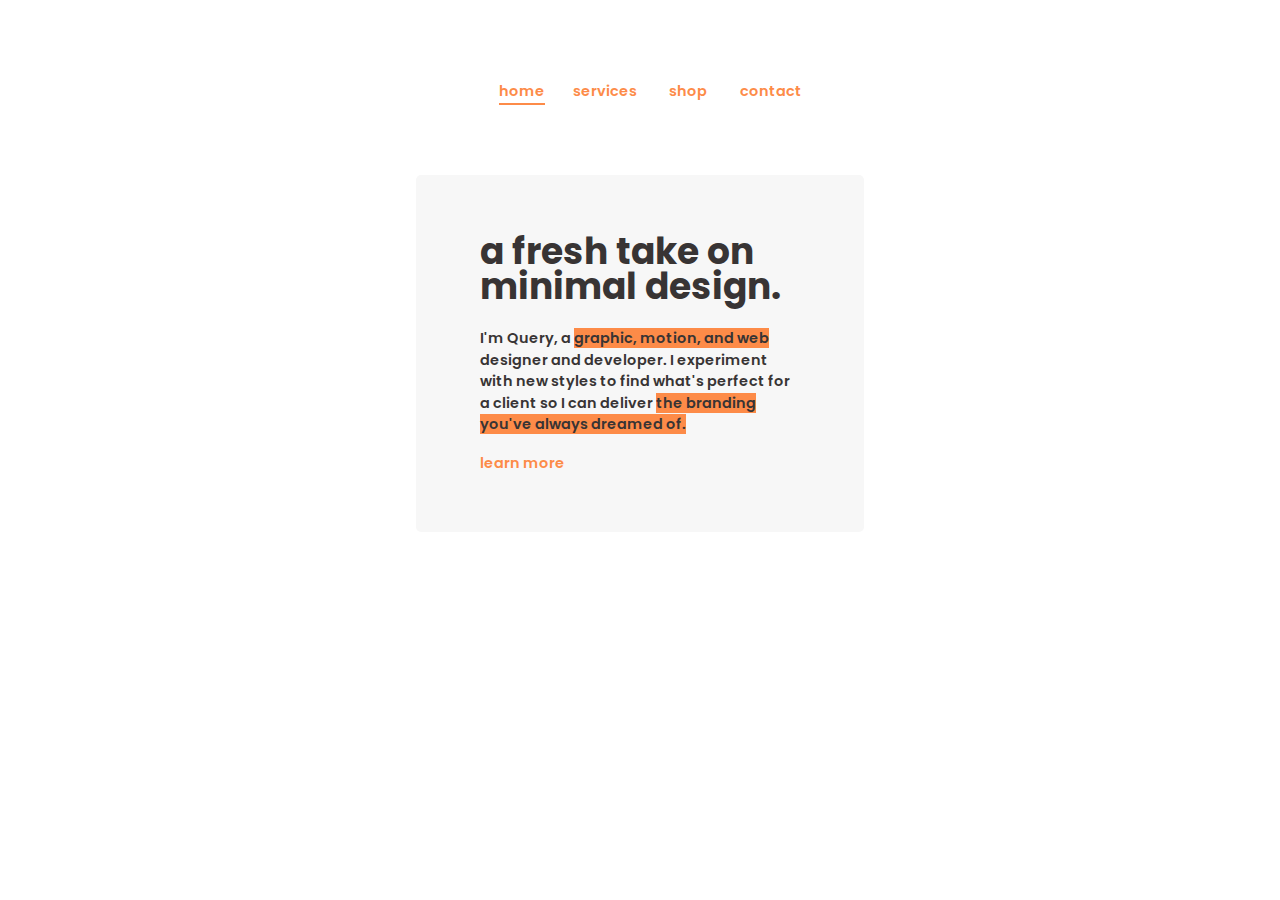
<file: index.html>
<!DOCTYPE html>
<!-- ALL CONTENT COPYRIGHT 2019 QUERY -->
<html>

<head>
    <title>Query</title>
    <link rel="stylesheet" href="styles.css">
    <link rel="icon" href="images/favicon.png">
    <script src="index.js"></script>
    <meta property="og:type" content="website">
    <meta property="og:title" content="Query" />
    <meta property="og:description" content="Graphic, motion, and web designer and developer." />
    <meta property="og:url" content="https://query.design" />
</head>
<!-- You found me! happiness.jpg -->

<body>
    <div class="centered">
        <div class="header">
            <div class="navbar">
                <ul>
                    <li><a onclick="show('home');" class="link navbtn active" id="bhome" href="#home">home</a></li>
                    <li><a onclick="show('services');" class="link navbtn" id="bservices" href="#services">services</a></li>
                    <li><a onclick="show('shop');" class="link navbtn" id="bshop" href="#shop">shop</a></li>
                    <li><a onclick="show('contact');" class="link navbtn" id="bcontact" href="#contact">contact</a></li>
                </ul>
            </div>
        </div>
        <div class="cont default" id="home">
            <h1>a fresh take on minimal design.</h1>
            <p>I'm Query, a <cem>graphic, motion, and web</cem> designer and developer. I experiment with new styles to find what's perfect for a client so I can deliver <cem>the branding you've always dreamed of.</cem>
            </p>
            <a class="link" href="#services" onclick="show('services');">learn more</a>
        </div>
        <div class="cont" id="services">
            <h1>what i can do</h1>
            <div class="productsCont">
                <table class="products" onclick="this.classList.add('clicked');">
                    <tr>
                        <td class="productsCat" id="graphics" onclick="openCat(this.id)">
                            <p>graphics</p>
                        </td>
                        <td class="productsCat" id="web" onclick="openCat(this.id)">
                            <p>web</p>
                        </td>
                    </tr>
                    <tr>
                        <td class="productsCat" id="apps" onclick="openCat(this.id)">
                            <p>apps</p>
                        </td>
                        <td class="productsCat" id="music" onclick="openCat(this.id)">
                            <p>music</p>
                        </td>
                    </tr>
                </table>
                <div class="product p1" id="pgraphics">
                    <h2 class="productHead fg1">graphics portfolio</h2>
                    <div class="videoCont">
                        <iframe width="560" height="315" src="https://www.youtube.com/embed/51-lMJBIpIc?controls=0" frameborder="0" allow="accelerometer; autoplay; encrypted-media; gyroscope; picture-in-picture" allowfullscreen></iframe>
                    </div>
                    <a class="link" href="#shop" onclick="show('shop')">view packages</a>
                    <br><a class="link" onclick="unclick()" href="#">go back</a>
                </div>
                <div class="product p2" id="pweb">
                    <h2 class="productHead fg1">web portfolio</h2>
                    <ul>
                        <li><a class="link" href="http://captainnick88.com">client website</a></li>
                        <li><a class="link" href="projects.html">more web projects</a></li>
                    </ul>
                    <a class="link" href="mailto:ericknwash@gmail.com?subject=Web design quote">get a quote</a>
                    <br><a class="link" onclick="unclick()" href="#">go back</a>
                </div>
                <div class="product p3" id="papps">
                    <h2 class="productHead fg1">app portfolio</h2>
                    <ul>
                        <li><a class="link" href="https://github.com/enwash/Q-Todo">todo extension</a></li>
                        <li><a class="link" href="http://qurl.pro">url shortener</a></li>
                        <li><a class="link" href="https://github.com/enwash/PyPL">predicate logic</a></li>
                    </ul>
                    <a class="link" href="mailto:ericknwash@gmail.com?subject=App development quote">get a quote</a>
                    <br><a class="link" onclick="unclick()" href="#">go back</a>
                </div>
                <div class="product p4" id="pmusic">
                    <h2 class="productHead fg1">music portfolio</h2>
                    <iframe width="100%" height="166" scrolling="no" frameborder="no" allow="autoplay" src="https://w.soundcloud.com/player/?url=https%3A//api.soundcloud.com/tracks/612351153&color=%23fd8b48&auto_play=false&hide_related=false&show_comments=true&show_user=true&show_reposts=false&show_teaser=true"></iframe><br>
                    <a class="link" href="mailto:ericknwash@gmail.com?subject=Music production quote">get a quote</a>
                    <br><a class="link" onclick="unclick()" href="#">go back</a>
                </div>
            </div>
        </div>
        <div class="cont" id="shop">
            <h1>get a quote</h1>
            <p>by <a class="link" href="mailto:ericknwash@gmail.com?subject=design quote&body=Describe what you're looking for here. If possible, provide an example of my past work or someone else's that is similar to what you want.">email</a> or <a class="showdisc" onclick="copyClip('query#2952');alert('Copied Discord handle to clipboard');">discord<span>query#2952</span></a></p>
        </div>
        <div class="cont" id="contact">
            <p>questions? inquiries? queries for Query? hit me up <a class="link" href="mailto:ericknwash@gmail.com">here</a>.</p>
        </div>
        <div class="footer">
            <button style="cursor:pointer;display:none" class="link" onclick="toggleDark()">toggle dark mode</button>
        </div>
    </div>
    <script>
    function openCat(elID) {
        document.getElementById('p' + elID).classList.add('clicked');
    }

    function unclick() {
        var els = document.querySelectorAll('.clicked');
        for (var i = 0; i < els.length; i++) {
            els[i].classList.remove('clicked');
        }
    }

    function copyClip(str) {
        var el = document.createElement("textarea");
        el.value = str;
        el.setAttribute("readonly", "");
        el.style = { position: "absolute", left: "-9999px" };
        document.body.appendChild(el);
        el.select();
        document.execCommand("copy");
        document.body.removeChild(el);
    }

    function show(elID) {
        unclick();

        var els = document.querySelectorAll('.cont');
        for (var i = 0; i < els.length; i++) {
            els[i].style.display = "none";
        }
        var els2 = document.querySelectorAll('.navbtn');
        for (var i = 0; i < els.length; i++) {
            els2[i].classList.remove('active');
        }
        document.getElementById('b' + elID).classList.add('active');
        document.getElementById(elID).style.display = "block";
    }

    if (window.location.href.indexOf("#") != -1) {
        s = window.location.href.substring(window.location.href.indexOf('#') + 1);
        if (document.getElementById(s)) {
            show(s);
        }
    }
    </script>
    <script type="text/javascript">
    let root = document.documentElement;
    let dark = false;

    function setDark(s) {
        if (s) {
            root.style.setProperty('--bg', "#1f1f21");
            root.style.setProperty('--bg2', "#19191a");
            root.style.setProperty('--bg3', "#ffffff");
        } else {
            root.style.setProperty('--bg', "#ffffff");
            root.style.setProperty('--bg2', "#F7F7F7");
            root.style.setProperty('--bg3', "#383434");
        }
    }

    function toggleDark() {
        dark = !dark;
        setDark(dark);
    }
    </script>
</body>

</html>
</file>
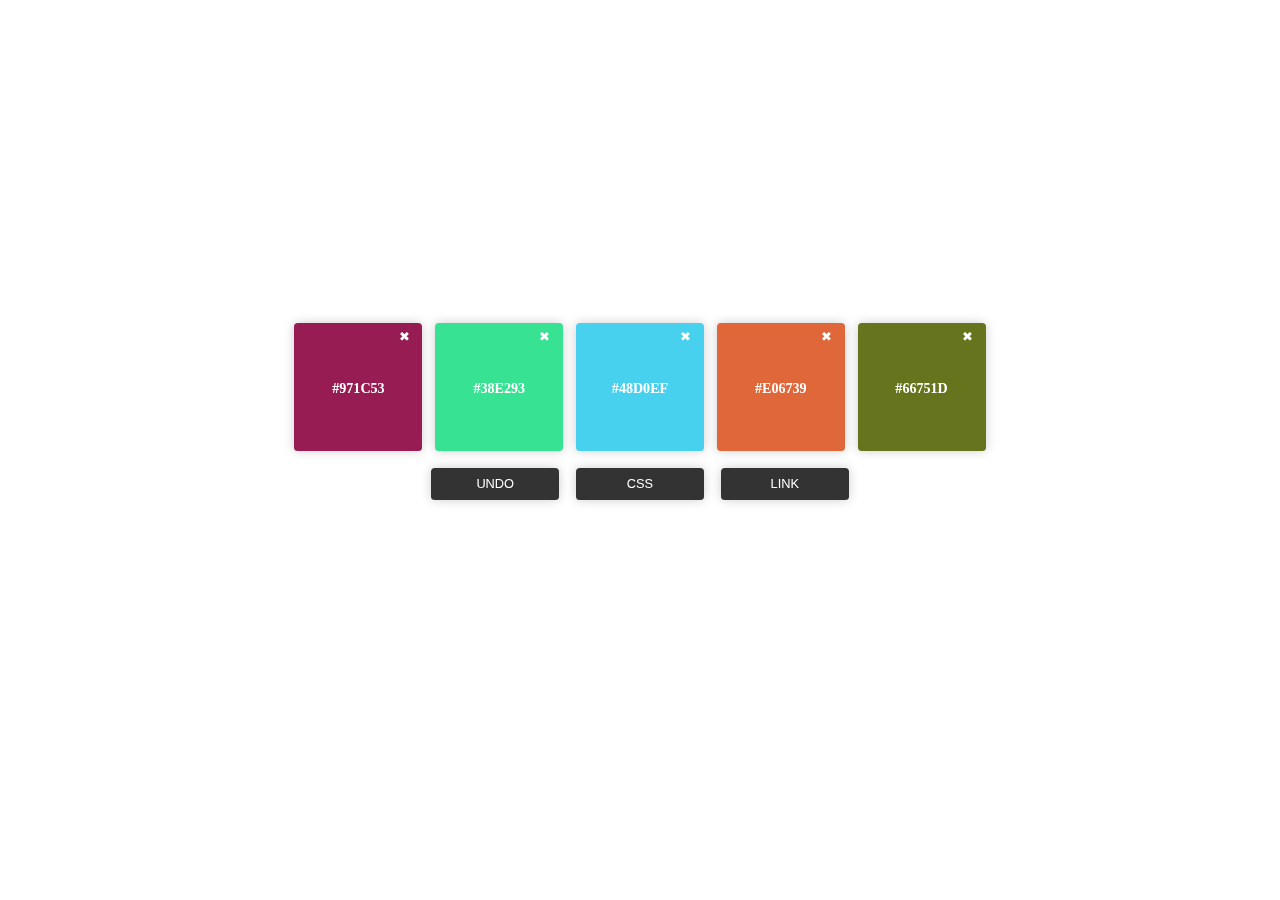
<file: colors/index.html>
<!DOCTYPE html>
<html>

<head>
    <title>Color Generator</title>
    <link rel="stylesheet" type="text/css" href="styles.css">
    <meta property="og:type" content="website">
    <meta property="og:title" content="Q Color" />
    <meta property="og:description" content="Color palette generator by Query" />
    <meta property="og:url" content="https://query.design" />
</head>

<body>
    <div id="reference">
        <div class="colorPane" id="previewbg">
            <button style="float:right" class="close" onclick='replaceMe(this)'>&#10006;</button>
            <button class="arrow" style="float:left;position:relative;top:3.5vw;font-size:2vw;" onclick='moveLeft(this.parentNode)'>&#8249;</button>
            <button class="arrow" style="float:right;position:relative;top:3.5vw;left:3vw;font-size:2vw;" onclick='moveRight(this.parentNode)'>&#8250;</button>
            <h2 class="colorLabel" onfocusout="updateColor(this)" onclick="document.execCommand('selectAll',false,null)" spellcheck="false" contenteditable></h2>
        </div>
    </div>
    <div id="colors">
    </div>
    <button class="btn" onclick="undo()">Undo</button>
    <!-- WORK IN PROGRESS <button class="btn" onclick="redo()">Redo</button> -->
    <button class="btn" onclick="exportCSS()">CSS</button>
    <button class="btn" onclick="exportPerma()">Link</button>
    <script src="index.js"></script>
</body>

</html>
</file>
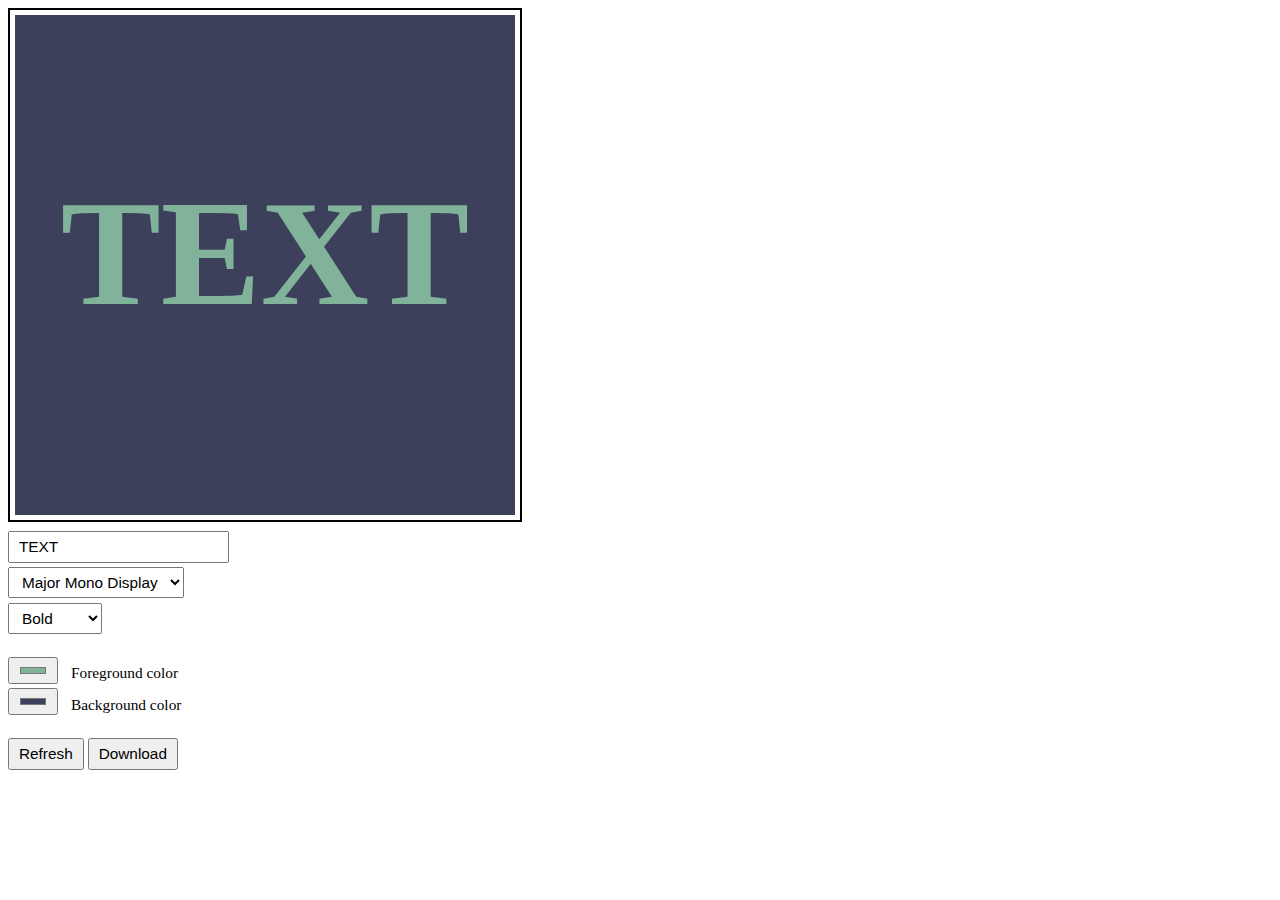
<file: logor/index.html>
<!DOCTYPE html>
<html>

<!--

  Logor is a project I'm working on that generates logos for you. It's currently free to use and will remain so until I'm done with it, at which point I'll decide whether to keep it up for free. If not, don't fret - it'll be much more feature-rich than it is at the moment. But for now, enjoy!

  Pwease no steaw my souwce codes owo
  
-->

<head>
    <title>Logor</title>
    <link href="https://fonts.googleapis.com/css?family=Acme|Anonymous+Pro|Archivo+Black|Cairo|Fjalla+One|Major+Mono+Display|Nova+Mono|Overpass|Paytone+One|Ubuntu&display=swap" rel="stylesheet">
    <link rel="stylesheet" type="text/css" href="styles.css">
    <meta property="og:type" content="website">
    <meta property="og:title" content="Logor" />
    <meta property="og:description" content="Minimal, free logo generator by Query" />
    <meta property="og:url" content="https://query.design" />
</head>

<body>
    <canvas id="logo" width="200" height="200">
        <p>Your browser doesn't support the canvas tag!</p>
    </canvas>
    <br>
    <input type="text" id="textinput" onkeyup="redrawAll()" value="TEXT">
    <br>
    <select id="fontselect" onchange="redrawAll()">
        <option selected value="Major Mono Display">Major Mono Display</option>
        <option value="Nova Mono">Nova Mono</option>
        <option value="Cairo">Cairo</option>
        <option value="Acme">Acme</option>
        <option value="Anonymous Pro">Anonymous Pro</option>
        <option value="Archivo Black">Archivo Black</option>
        <option value="Fjalla One">Fjalla One</option>
        <option value="Overpass">Overpass</option>
        <option value="Ubuntu">Ubuntu</option>
        <option value="Paytone One">Paytone One</option>
    </select>
    <br>
    <select id="boldselect" onchange="redrawAll()">
        <option selected value="true">Bold</option>">
        <option value="false">Regular</option>
    </select>
    <br><br>
    <input type="color" id="fgcolor" name="fg" value="#81b29a" onchange="redrawAll()">
    <label for="fg">Foreground color</label>
    <br>
    <input type="color" id="bgcolor" name="bg" value="#3d405b" onchange="redrawAll()">
    <label for="bg">Background color</label>
    <br><br>
    <button onclick="redrawAll()" href="#" title="Click me if something hasn't updated properly!">Refresh</button>
    <button onclick="downloadImage()" href="#" title="Download the logo as a PNG file">Download</button>
    <script type="text/javascript" src="index.js"></script>
</body>

</html>
</file>
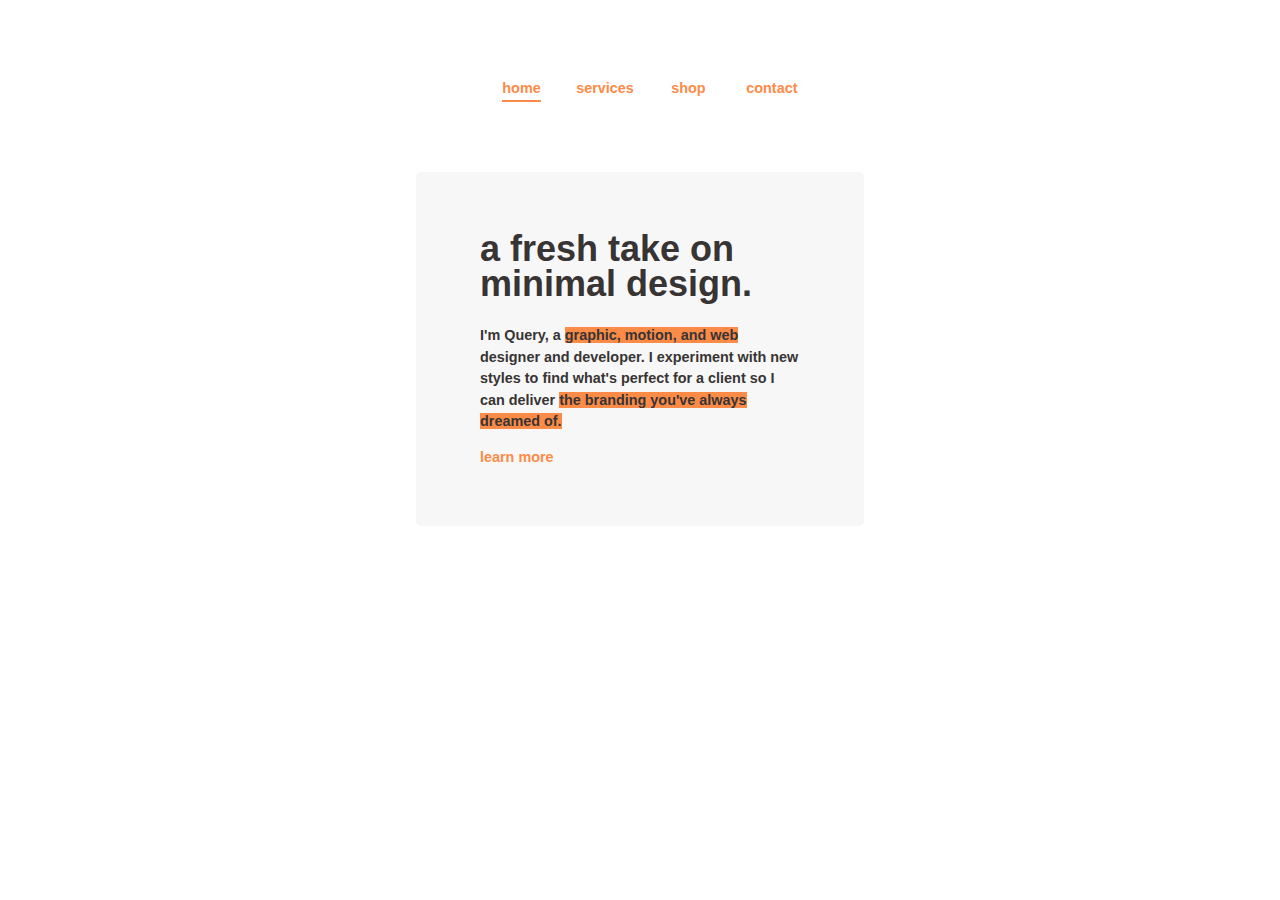
<file: design.html>
<!DOCTYPE html>
<html>

<head>
    <title>Redirecting</title>
    <script>
    	window.onload = function() {
    		window.location.href = "index.html"
    	}
    </script>
</head>

<body>
</body>

</html>
</file>
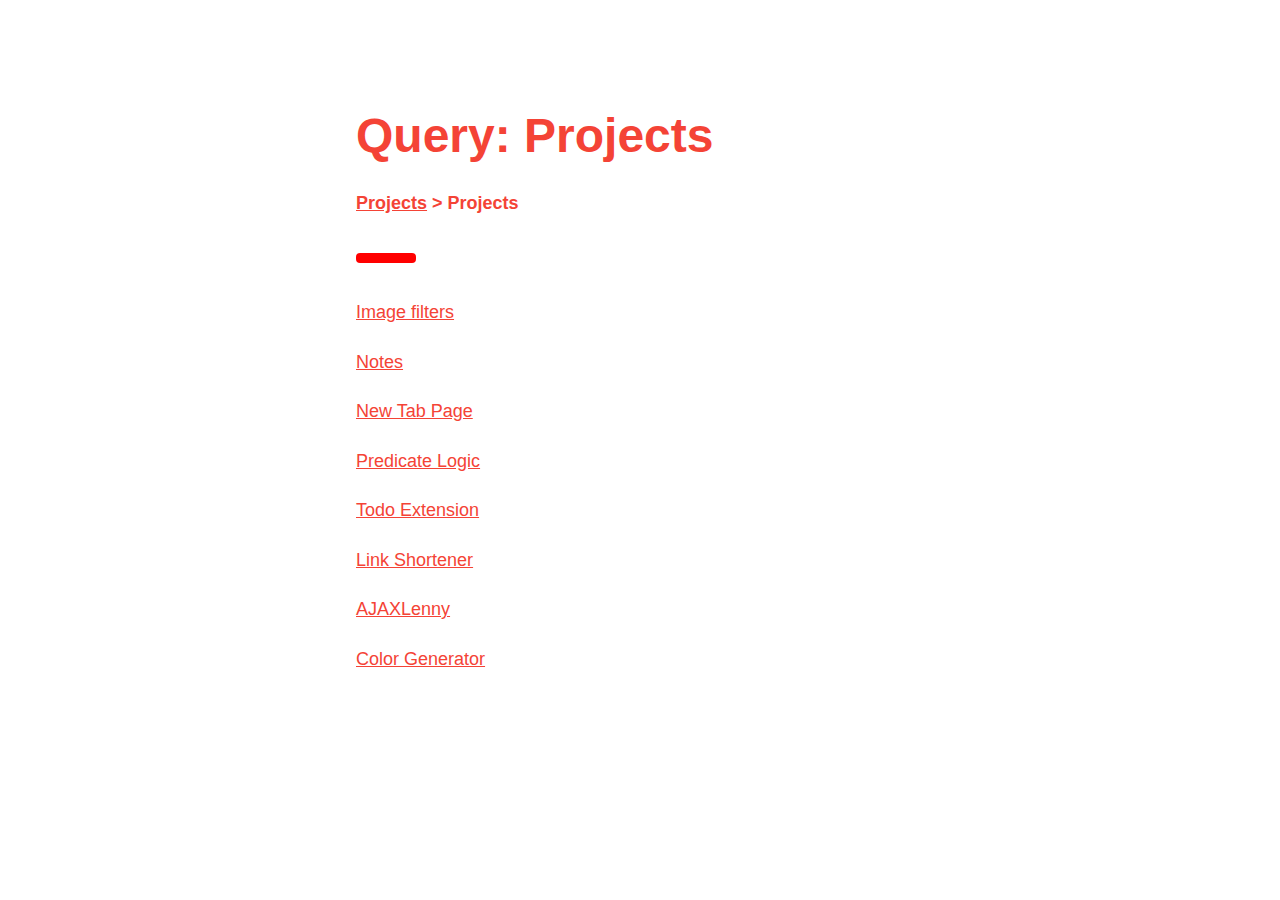
<file: projects.html>
<!DOCTYPE html>

<html lang="en">

<head>
    <meta charset="UTF-8">
	<meta name="viewport" content="width=device-width, initial-scale=1">
    <link rel="stylesheet" href="https://www.w3schools.com/w3css/4/w3.css">
    <link rel="stylesheet" href="https://fonts.googleapis.com/css?family=Poppins">
    <link rel="icon" href="images/favicon.png">
    <title>Projects</title>
    <meta property="og:type" content="website">
    <meta property="og:title" content="Query's Projects" />
    <meta property="og:description" content="Take a look at some of my projects." />
    <meta property="og:url" content="https://query.design" />
</head>

<body>
	<div class="w3-main w3-container" style="margin-left:340px;margin-right:40px">
		<div class="w3-container-fluid" style="margin-top:100px; margin-bottom:36px">
		    <h1 class="w3-xxxlarge w3-text-red" id="portfolio"><b>Query: Projects</b></h1>
		    <p class="w3-text-red w3-large" style="margin-bottom:36px"><b><a href="projects.html">Projects</a> &gt; Projects</b></p>
		   	<hr style="width:50px;border:5px solid red" class="w3-round">
		</div>
		<a class="w3-text-red w3-large w3-margin-bottom" href="projects/filters.html">Image filters</a>
		<br><br>
		<a class="w3-text-red w3-large w3-margin-bottom" href="projects/notes.html">Notes</a>
		<br><br>
		<a class="w3-text-red w3-large w3-margin-bottom" href="projects/newtab.html">New Tab Page</a>
		<br><br>
		<a class="w3-text-red w3-large w3-margin-bottom" href="projects/pypl.html">Predicate Logic</a>
		<br><br>
		<a class="w3-text-red w3-large w3-margin-bottom" href="projects/todo.html">Todo Extension</a>
		<br><br>
		<a class="w3-text-red w3-large w3-margin-bottom" href="projects/qurl.html">Link Shortener</a>
		<br><br>
		<a class="w3-text-red w3-large w3-margin-bottom" href="projects/ajaxlenny.html">AJAXLenny</a>
		<br><br>
		<a class="w3-text-red w3-large w3-margin-bottom" href="colors/index.html">Color Generator</a>
	</div>
</body>

</html>
</file>
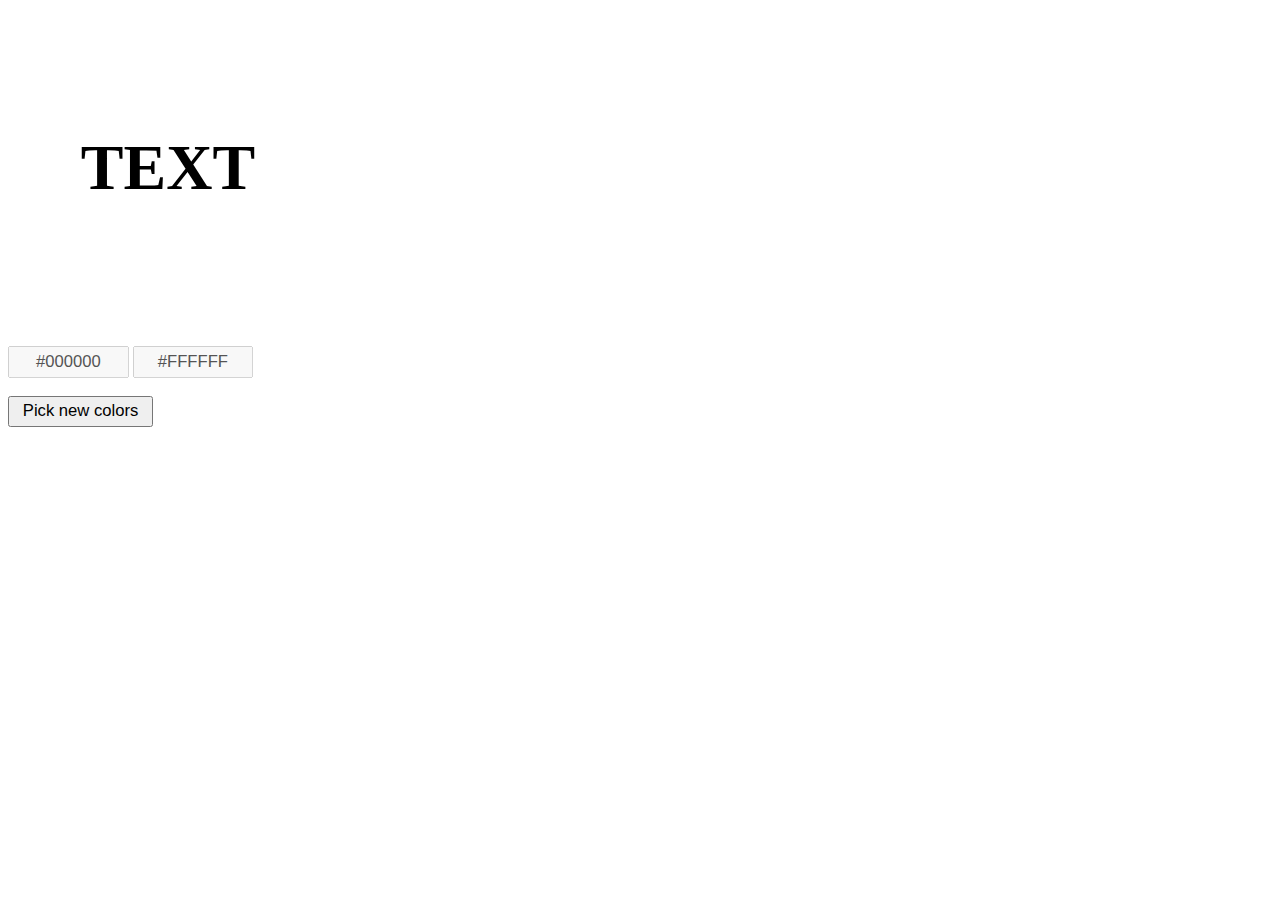
<file: projects/colors.html>
<!DOCTYPE html>
<html>

<head>
    <title>Smart Colors</title>
    <style>
        .colorPreview {
		  	width: 25vw;
		  	height: 25vw;
		  	text-align: center;
		  	position: relative;
		}

		.colorPreview h2 {
			font-size: 5vw;
			margin: 0;
			position: absolute;
			top: 50%;
			left: 50%;
			-ms-transform: translate(-50%, -50%);
			transform: translate(-50%, -50%);
		}

		input, button {
			font-size: 1.3vw;
			text-align: center;
			padding: .3vw 1vw;
		}
</style>
</head>

<body>
    <div class="colorPreview" id="previewbg">
        <h2 id="previewfg" contenteditable>TEXT</h2>
    </div>
    <br>
    <input type="text" disabled id="outputfg" value="#000000" size="7">
    <input type="text" disabled id="outputbg" value="#FFFFFF" size="7">
    <br><br>
    <button onclick="pickBoth()">Pick new colors</button>
    <script>
    function getRandomColor() {
        var letters = '0123456789ABCDEF';
        var color = '';
        for (var i = 0; i < 6; i++) {
            color += letters[Math.floor(Math.random() * 16)];
        }
        return color;
    }

    function invertHex(hex) {
        return (Number(`0x1${hex}`) ^ 0xFFFFFF).toString(16).substr(1).toUpperCase()
    }

    function displayColors(fg, bg) {
        document.getElementById('outputfg').value = fg;
        document.getElementById('outputbg').value = bg;
        document.getElementById('previewbg').style.background = bg;
        document.getElementById('previewfg').style.color = fg;
    }

    function shadeColor(color, percent) {
        var R = parseInt(color.substring(1, 3), 16);
        var G = parseInt(color.substring(3, 5), 16);
        var B = parseInt(color.substring(5, 7), 16);
        R = parseInt(R * (100 + percent) / 100);
        G = parseInt(G * (100 + percent) / 100);
        B = parseInt(B * (100 + percent) / 100);
        R = (R < 255) ? R : 255;
        G = (G < 255) ? G : 255;
        B = (B < 255) ? B : 255;
        var RR = ((R.toString(16).length == 1) ? "0" + R.toString(16) : R.toString(16));
        var GG = ((G.toString(16).length == 1) ? "0" + G.toString(16) : G.toString(16));
        var BB = ((B.toString(16).length == 1) ? "0" + B.toString(16) : B.toString(16));

        return "#" + RR + GG + BB;
    }

    function isBright(color) {
        var r, g, b, hsp;
        if (color.match(/^rgb/)) {
            color = color.match(/^rgba?\((\d+),\s*(\d+),\s*(\d+)(?:,\s*(\d+(?:\.\d+)?))?\)$/);
            r = color[1];
            g = color[2];
            b = color[3];
        } else {
            color = +("0x" + color.slice(1).replace(
                color.length < 5 && /./g, '$&$&'));
            r = color >> 16;
            g = color >> 8 & 255;
            b = color & 255;
        }
        hsp = Math.sqrt(
            0.299 * (r * r) +
            0.587 * (g * g) +
            0.114 * (b * b)
        );
        if (hsp > 127.5) {
            return true;
        } else {
            return false;
        }
    }

    function applySat(hex, sat) {
        var hash = hex.substring(0, 1) === "#";
        hex = (hash ? hex.substring(1) : hex).split("");
        var long = hex.length > 3,
            rgb = [],
            i = 0,
            len = 3;
        rgb.push(hex.shift() + (long ? hex.shift() : ""));
        rgb.push(hex.shift() + (long ? hex.shift() : ""));
        rgb.push(hex.shift() + (long ? hex.shift() : ""));
        for (; i < len; i++) {
            if (!long) {
                rgb[i] += rgb[i];
            }
            rgb[i] = Math.round(parseInt(rgb[i], 16) / 100 * sat).toString(16);
            rgb[i] += rgb[i].length === 1 ? rgb[i] : "";
        }
        return (hash ? "#" : "") + rgb.join("");
    }

    function pickBoth() {
        var fg = getRandomColor();
        var bg = invertHex(fg);
        bg = applySat(shadeColor(bg, isBright(bg) ? 40 : -40), 80);
        console.log(bg);
        displayColors('#' + fg, bg)
    }
    </script>
</body>

</html>
</file>
<file: styles.css>
@import url('https://fonts.googleapis.com/css?family=Poppins:600,700"');

:root {
    --fg: #FD8B48;
    --fg2: #ed3868;
    --bg: #ffffff;
    --bg2: #F7F7F7;
    --bg3: #383434;
}

::selection {
    background: var(--fg2);
    /* WebKit/Blink Browsers */
}

::-moz-selection {
    background: var(--fg2);
    /* Gecko Browsers */
}

/*
font-family: 'Poppins', sans-serif;
font-family: 'Raleway', sans-serif;
*/

* {
    font-family: 'Poppins', sans-serif;
    font-weight: 600;
    color: var(--bg3);
}

h1 {
    font-size: 4vh;
    font-weight: 700;
    line-height: 3.8vh;
    text-align: left;
}

h2 {
    font-size: 2.6vh;
    font-weight: 700;
    line-height: 2.5vh;
    text-align: left;
    margin: 0;
    margin-bottom: 1.4vh;
}

.fg1 {
    color: var(--fg) !important;
}

.fg2 {
    color: var(--fg2) !important;
}

.fg3 {
    color: var(--fg3) !important;
}

p {
    font-size: 1.6vh;
    line-height: 2.4vh;
}

ul li {
    font-size: 1.6vh;
    line-height: 2.4vh;
}

.link {
    display: inline-block;
    font-size: 1.6vh;
    line-height: 2.4vh;
    color: var(--fg);
    text-decoration: none;
}

.showdisc {
    display: inline-block;
    font-size: 1.6vh;
    line-height: 2.4vh;
    color: var(--fg);
    text-decoration: none;
    cursor: pointer;
}

.showdisc span {
    cursor: text;
    position: relative;
    left: .2vw;
    opacity: 0;
    transition: .4s;
    mix-blend-mode: multiply;
}

.showdisc:hover span {
    left: .35vw;
    opacity: 1;
}

.link::after {
    content: '';
    display: block;
    width: 0;
    height: .3vh;
    background: var(--fg);
    transition: all .5s;
}

.link:hover::after,
.link.active::after {
    width: 100%;
}

.link2 {
    color: var(--fg2);
}

.link2::after {
    background: var(--fg2);
}


body,
html {
    margin: none;
    background: var(--bg);
}

.underlined {
    box-shadow: inset 0 -.2vh var(--bg2), inset 0 -.4vh var(--fg);
    text-shadow: 0 .1vh var(--bg2), 0 -.15vh var(--bg2), .15vh 0 var(--bg2), -.15vh 0 var(--bg2);
}

cem {
    background: var(--fg);
}

.cont {
    opacity: 1;
    width: 25vw;
    position: absolute;
    left: 32.5vw;
    background: var(--bg2);
    padding: 4vh 5vw 6vh 5vw;
    color: var(--fg3);
    border-radius: .4vw;
    display: none;
}

.cont.default {
    display: block;
}

.header {
    margin: none;
    padding: 6vh 0;
}

.navbar {
    margin: 0 auto;
    width: 50%;
    left: 12.5%;
    position: relative;
    float: middle;
}

.navbar ul {
    list-style: none;
    padding-left: 0;
}

.navbar li {
    display: inline-block;
    text-align: center;
    width: 12.5%;
}

.productsCont {
    width: 25vw;
    height: 28vh;
    overflow: hidden;
}

.products {
    position: relative;
    border-collapse: collapse;
    transition: right 1s;
    right: 0;
}

.products.clicked {
    right: 120%;
}

.product {
    float: left;
    position: relative;
    transition: left 1s;
    left: 120%;
    width: 25vw;
    height: 28vh;
    display: block;
}

.p1 {
    top: -28vh;
}

.p2 {
    top: -56vh;
}

.p3 {
    top: -84vh;
}

.p4 {
    top: -112vh;
}

.product.clicked {
    left: 0;
}

.products td {
    text-align: center;
    width: 12.5vw;
    height: 14vh;
    background-size: cover;
    background-position: center;
    opacity: .7;
    color: white;
    font-size: 2.2vh;
    transition: opacity .6s;
    cursor: pointer;
}

.products:hover td {
    opacity: .6;
}

.products td:hover {
    opacity: .9;
}

.products td p {
    font-size: 1.8vh;
    display: inline-block;
    padding: .5vh 1.5vh;
    border: .2vh solid white;
    background: white;
    color: black;
    mix-blend-mode: screen;
}

#graphics {
    background-image: url("images/graphics.jpg");
}

#web {
    background-image: url("images/web.jpeg");
}

#apps {
    background-image: url("images/apps.jpg");
}

#music {
    background-image: url("images/music.jpg");
}

iframe {
    width: 48vh;
    height: 14vh;
}

.videoCont iframe {
    width: 32vh;
    height: 18vh;
}

.footer {
    position: fixed;
    left: 0;
    bottom: 1vh;
    text-align: center;
    width: 100%;
}

button.link {
    background: none;
    border: none;
    outline: none;
}

@media only screen and (orientation: portrait) {

    html,
    body {
        overflow: hidden;
    }

    .cont {
        width: 80%;
        left: 5%;
    }

    .navbar {
        width: 90%;
        left: 7.5%;
    }

    .navbar li {
        width: 20%;
    }

    p,
    a,
    .link {
        font-size: 2.5vh;
        line-height: 3.5vh;
    }

    .footer {
        display: none;
    }

    .productsCont {
        width: 80vw;
    }

    .products {
        width: 80vw;
    }

    .products td {
        width: 40vw;
    }

    .product {
        display: none;
    }

    .products.clicked {
        right: 0;
    }

}
</file>
<file: colors/styles.css>
body {
    text-align: center;
}

.colors {
    text-align: center;
    position: relative;
    height: 100vh;
}

.colorPane {
    width: 10vw;
    height: 10vw;
    text-align: center;
    position: relative;
    display: inline-block;
    margin: 0.5vw;
    color: white;
    box-shadow: 0 0 0.8vw rgba(0, 0, 0, 0.2);
    margin-top: 35vh;
    -webkit-backface-visibility: hidden;
    outline: 1px solid transparent;
    transition: transform 0.5s, box-shadow 0.5s;
    border-radius: 0.3vw;
}

.colorPane:hover {
    transform: scale(1.05);
    box-shadow: 0 0 1vw rgba(0, 0, 0, 0.4);
}

.colorPane button.arrow {
    opacity: 0;
    transform: scale(0.7);
    -webkit-backface-visibility: hidden;
    outline: 1px solid transparent;
    transition: opacity 0.5s, transform 0.5s;
}

.colorPane:hover button.arrow {
    opacity: 1;
    transform: scale(1);
}

.colorPane button.close {
    transition: transform 0.5s;
    padding: 0;
    margin: 0.5vw 1vw;
    -webkit-backface-visibility: hidden;
    outline: 1px solid transparent;
}

.colorPane button.close:hover {
    transform: rotate(90deg);
}

.colorPane h2 {
    font-size: 1.1vw;
    margin: 0;
    margin-top: 0.1vw;
    position: absolute;
    top: 50%;
    left: 50%;
    -ms-transform: translate(-50%, -50%);
    transform: translate(-50%, -50%);
}

.colorPane button {
    border: none;
    background: none;
    color: white;
    cursor: pointer;
    outline: none;
    -webkit-touch-callout: none;
    -webkit-user-select: none;
    -khtml-user-select: none;
    -moz-user-select: none;
    -ms-user-select: none;
    user-select: none;
}

input,
button {
    font-size: 1vw;
    text-align: center;
    padding: 0.3vw 1vw;
}

#reference {
    display: none;
}

.btn {
    background: #333;
    color: white;
    border: none;
    cursor: pointer;
    width: 10vw;
    height: 2.5vw;
    font-size: 1vw;
    text-transform: uppercase;
    border-radius: 0.3vw;
    box-shadow: 0 0 0.8vw rgba(0, 0, 0, 0.2);
    -webkit-backface-visibility: hidden;
    outline: 1px solid transparent;
    transition: border-radius 0.5s;
    margin: 0.5vw;
}

.btn:hover {
    border-radius: 1.3vw;
}

@media only screen and (orientation: portrait) {

    .colorPane {
        width: 25vh;
        height: 25vh;
        margin: 1vh;
        margin-left: 1.5vh;
        float: left;
        border-radius: 1vh;
        transform: none !important;
    }

    .colorPane h2 {
        font-size: 3vh;
    }

    .colorPane button {
        font-size: 3vh;
        margin: 1vh 2vh !important;
        transform: none !important;
    }

    .colorPane button.arrow {
        display: none;
    }

    .btn {
        margin-top: 1vh;
        margin-left: 1.5vh;
        width: 25vh;
        height: 7.5vh;
        font-size: 3vh;
        border-radius: 1vh;
        float: left;
    }

    .btn:hover {
        border-radius: 2vh;
    }

}
</file>
<file: logor/styles.css>
canvas {
    border: 2px solid black;
    padding: 5px;
}

input,
select,
button {
    margin-top: .5vh;
}

input,
select,
button,
label,
a {
    font-size: 1.2vw;
    padding: .4vw .7vw;
    display: inline-block;
}

label {
    position: relative;
    top: .5vh
}

h1 {
    font-size: 3vw;
    margin: 0;
}

p {
    font-size: 1.2vw;
    margin: 0;
    margin-top: .5vh;
    width: 50vw;
    text-align: justify;
}
</file>
